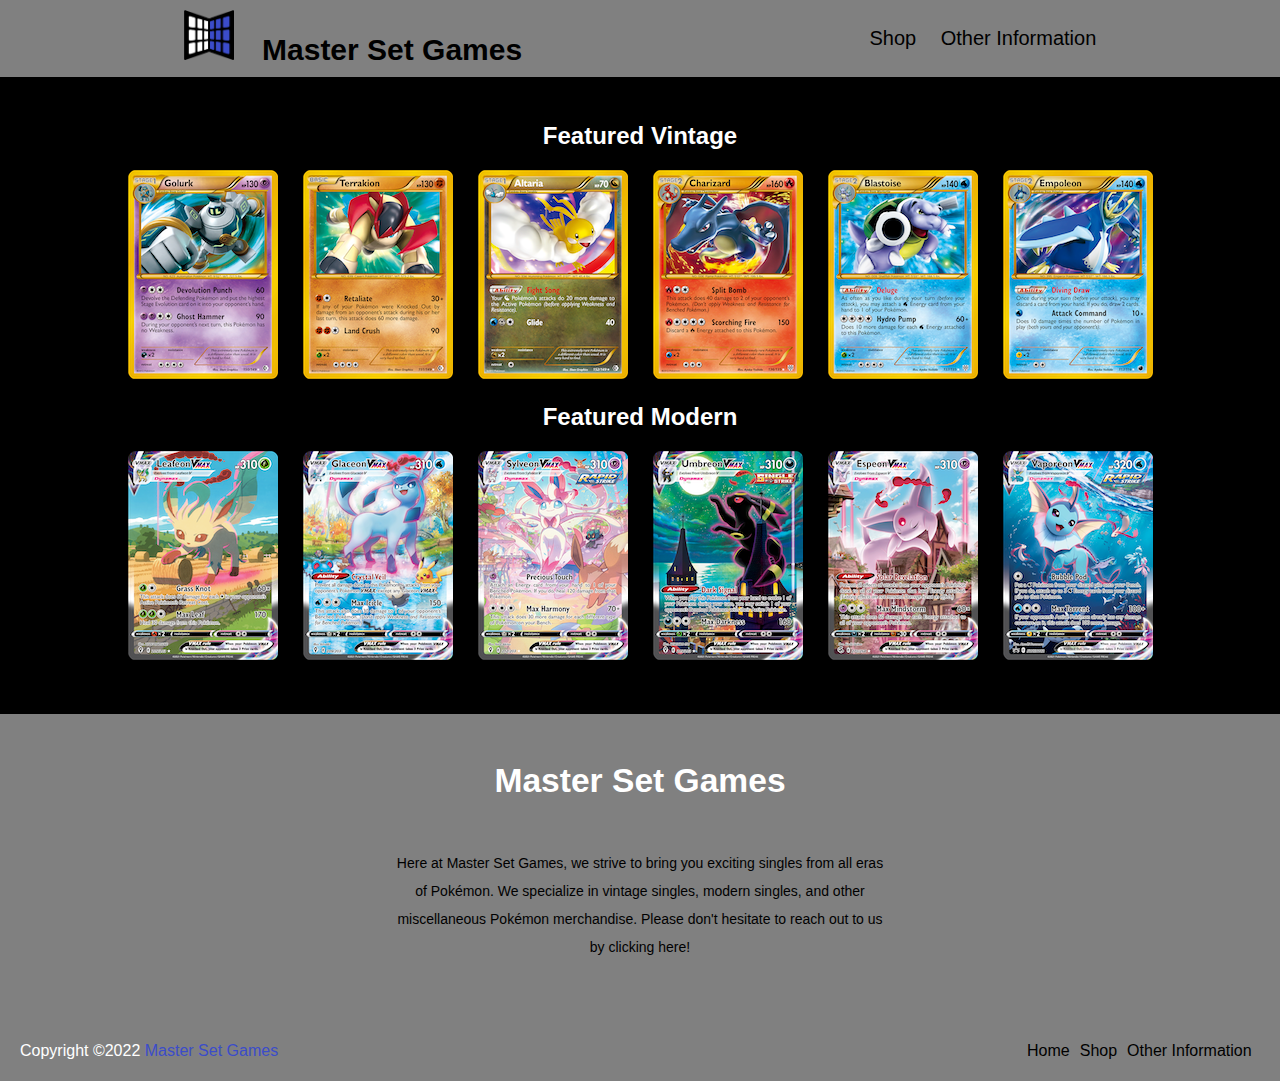
<file: index.html>
<!DOCTYPE html>
<html lang="en">

<head>
  <meta charset="utf-8">
  <meta name="viewport" content="width=device-width, initial-scale=1.0">
  <link rel="stylesheet" href="styles/style.css">
  <title>Master Set Games</title>
  <script type="application/ld+json">
    {
    "@context": "https://schema.org/",
    "@type": "OnlineStore",
    "name": "Master Set Games",
    "legalName": "Master Set Games LLC.",
    "founder": "Drew Upton",
    "owns": [
      "vintage Pokemon singles",
      "modern Pokemon singles",
      "miscellaneous Pokemon products"
    ],
    "seeks": [
      "currency",
      "bulk Pokemon cards"
    ],
    "knowsLanguage": "English",
    "logo": "MSGlogo.png",
    "numberOfEmployees": 3,
    "keywords": [
      "Pokemon",
      "cards",
      "bulk",
      "vintage",
      "modern",
      "singles"
    ]
    }
  </script>
  <style>

    .site {
      display: flex;
      min-height: 100vh;
      flex-direction: column;
    }

    .wrapper {
      flex: 1;
      padding-top: 25px;
      padding-bottom: 50px;
    }

    .carousel1 {
      display: flex;
      flex-direction: row;
      flex-wrap: wrap;
      gap: 25px;
      align-items: center;
      justify-content: center;
    }
    .carousel2 {
      display: flex;
      flex-direction: row;
      flex-wrap: wrap;
      gap: 25px;
      align-items: center;
      justify-content: center;
    }
    .heading1 {
      align-items: center;
      justify-content: center;
      text-align: center;
    }

    .heading2 {
      align-items: center;
      justify-content: center;
      text-align: center;
    }

  </style>
</head>

<body class="site">

  <header class="header">
    <div class="headerleft">
      <a href="index.html">
        <img src="images/MSGlogo.png"
          alt="Master Set Games logo"
          height="50"
          width="50">
      </a>
      <a href="index.html">Master Set Games</a>
    </div>
    <nav class="headerright">
      <a href="shop.html">Shop</a>
      <a href="information.html">Other Information</a>
    </nav>
  </header>

  <!-- <header>
    <p class="headerleft">
      <a href="index.html">
        <img src="images/MSGlogo.png"
          alt="Master Set Games logo"
          width="50"
          height="50">
      </a>
    </p>
    <p><a href="index.html">Master Set Games</a></p>
    <nav class="headerright">
      <ul>
         <li><a href="shop.html">Shop</a></li>
         <li><a href="information.html">Other Information</a></li>
      </ul>
    </nav>
  </header> -->

  <div class="wrapper"> <!-- wraps everything between the header and footer -->

    <section id="section1">

      <h2 class="heading1">Featured Vintage</h2>

        <div class="carousel1">
          <a href="shop.html"><img src="images/vintage/golurk.png"
            alt="Golurk Pokemon card"
            title="Golurk"></a>
          <a href="shop.html"><img src="images/vintage/terrakion.png"
            alt="Terrakion Pokemon card"
            title="Terrakion"></a>
          <a href="shop.html"><img src="images/vintage/altaria.png"
            alt="Altaria Pokemon card"
            title="Altaria"></a>
          <a href="shop.html"><img src="images/vintage/charizard.png"
            alt="Charizard Pokemon card"
            title="Charizard"></a>
          <a href="shop.html"><img src="images/vintage/blastoise.png"
            alt="Blastoise Pokemon card"
            title="Blastoise"></a>
          <a href="shop.html"><img src="images/vintage/empoleon.png"
            alt="Empoleon Pokemon card"
            title="Empoleon"></a>
        </div>

    </section>

    <section>

      <h2 class="heading2">Featured Modern</h2>

        <div class="carousel2">
          <a href="shop.html"><img src="images/modern/leafeon.png"
            alt="Leafeon Pokemon card"
            title="Leafeon"></a>
          <a href="shop.html"><img src="images/modern/glaceon.png"
            alt="Glaceon Pokemon card"
            title="Glaceon"></a>
          <a href="shop.html"><img src="images/modern/sylveon.png"
            alt="Sylveon Pokemon card"
            title="Sylveon"></a>
          <a href="shop.html"><img src="images/modern/umbreon.png"
            alt="Umbreon Pokemon card"
            title="Umbreon"></a>
          <a href="shop.html"><img src="images/modern/espeon.png"
            alt="Espeon Pokemon card"
            title="Espeon"></a>
          <a href="shop.html"><img src="images/modern/vaporeon.png"
            alt="Vaporeon Pokemon card"
            title="Vaporeon"></a>
        </div>

    </section>

  </div> <!-- wrapper -->

  <footer class="footer">

    <div class="footertop">
      <h3>Master Set Games</h3>
      <p>Here at Master Set Games, we strive to bring you exciting singles from all eras of Pokémon. We specialize in vintage singles, modern singles, and other miscellaneous Pokémon merchandise. Please don't hesitate to reach out to us <a href="information.html"> by clicking here!</a></p>
    </div>

    <div class="footerbottom">
      <p>copyright &copy;2022 <a href="index.html">Master Set Games</a></p>

      <div class="footermenu">
        <ul>
          <li><a href="index.html">Home</a></li>
          <li><a href="shop.html">Shop</a></li>
          <li><a href="information.html">Other Information</a></li>
        </ul>
      </div>

    </div>

  </footer>

  <script src="scripts/main.js"></script>

</body>
</html>

<!-- notes:

- header???????????
- padding below the table/form in information.html

-->
</file>
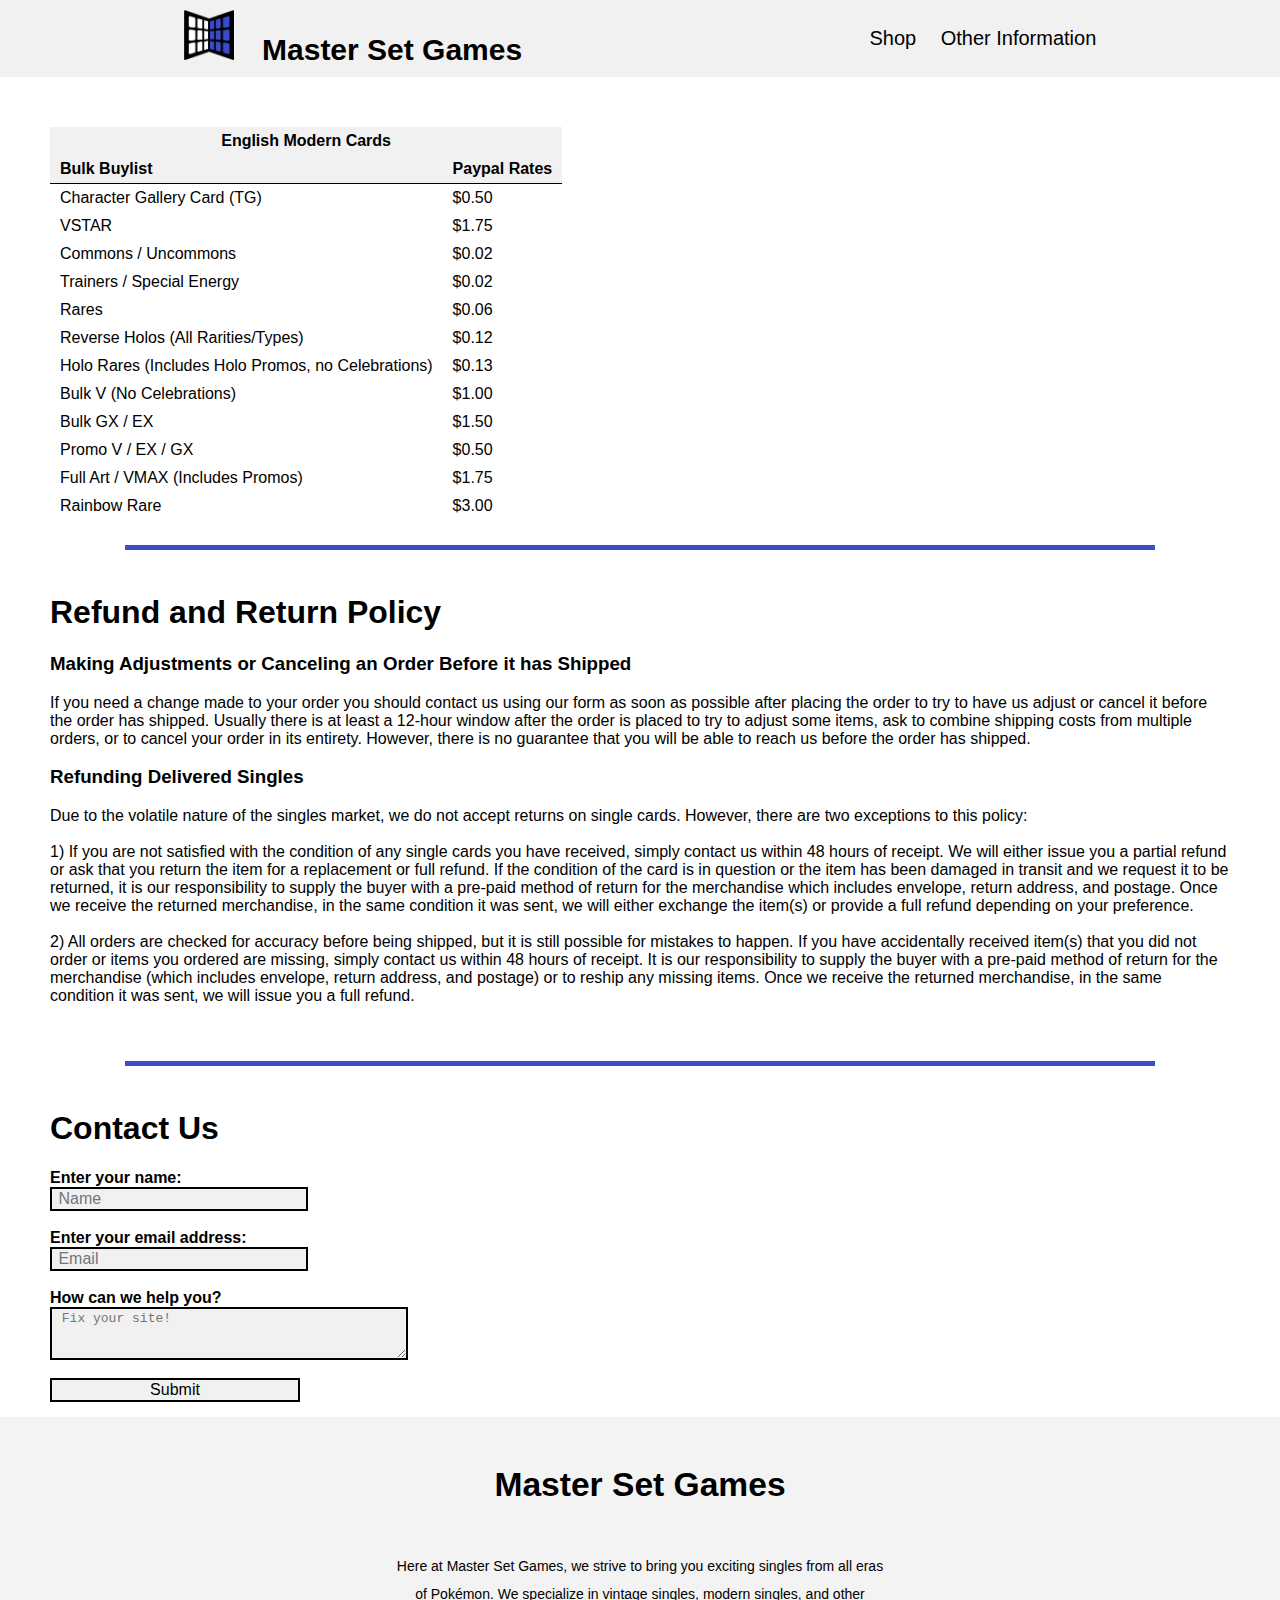
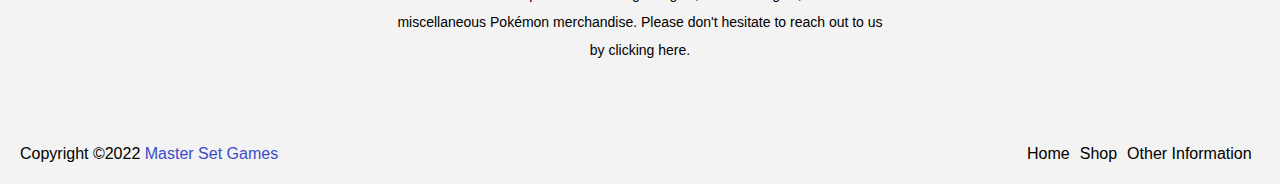
<file: information.html>
<!DOCTYPE html>
<html lang="en">

<head>
  <meta charset="utf-8">
  <meta name="viewport" content="width=device-width, initial-scale=1.0">
  <link rel="stylesheet" href="styles/style.css">
  <title>Master Set Games</title>
  <style>

    .site {
      display: flex;
      min-height: 100vh;
      flex-direction: column;
    }

    /* FORM */
    .basicform label {
      background-color: white;
      color: black;
      font-weight: bold;
      font-family: sans-serif;
    }

    .basicform input {
      display: flex;
      font-size: 100%;
      width: 250px;
      border: 2px solid black;
      background-color: #f1f1f1;
      color: black;
      justify-content: center;
    }

    .basicform textarea {
      display: flex;
      font-size: 100%;
      width: 350px;
      border: 2px solid black;
      background-color: #f1f1f1;
      color: black;
    }

    .submit:hover {
      background-color: #ddd;
      color: black;
    }

    .submit:active {
      background-color: #3b4cca;
      color: white;
    }

    .form {
      padding-left: 50px;
      padding-right: 50px;
      padding-top: 15px;
      padding-bottom: 15px;
    }

    /* PARAGRAPHS */
    .refund-return {
      padding-left: 50px;
      padding-right: 50px;
      padding-top: 15px;
      padding-bottom: 15px;
    }

    .sorting-shipping {
      padding-left: 50px;
      padding-right: 50px;
      padding-top: 15px;
      padding-bottom: 15px;
    }

    /* TABLE */
    table {
      margin-bottom: 15px;
      margin-left: 50px;
      margin-top: 50px;
      border-collapse: collapse;
    }

    thead {
      background-color: #f1f1f1;
      font-weight: bold;
      border-bottom: 1px solid black;
    }

    th, td {
      padding: 5px 10px;
    }

    .center {
      text-align: center;
    }

    .rowhover:hover {
      background-color: #f1f1f1;
      color: #3b4cca;
    }

    /* LINE BREAKS */
    hr {
      height:5px;
      margin-right: 125px;
      margin-left: 125px;
      margin-top: 25px;
      border-width:0;
      color:#3b4cca;
      background-color:#3b4cca
    }

  </style>
</head>

<body class="site">

  <header class="header">
    <div class="headerleft">
      <a href="index.html">
        <img src="images/MSGlogo.png"
          alt="Master Set Games logo"
          height="50"
          width="50">
      </a>
      <a href="index.html">Master Set Games</a>
    </div>
    <nav class="headerright">
      <a href="shop.html">Shop</a>
      <a href="information.html">Other Information</a>
    </nav>
  </header>

  <div class="wrapper"> <!-- wraps everything between the header and footer -->

    <section class="buylist">
      <table>
        <thead>
          <tr>
            <th colspan="2">English Modern Cards</th>
          </tr>
          <tr>
            <td>Bulk Buylist</td>
            <td>Paypal Rates</td>
          </tr>
        </thead>

        <tbody>
          <tr class="rowhover">
            <td>Character Gallery Card (TG)</td>
            <td>$0.50</td>
          </tr>
          <tr class="rowhover">
            <td>VSTAR</td>
            <td>$1.75</td>
          </tr>
          <tr class="rowhover">
            <td>Commons / Uncommons</td>
            <td>$0.02</td>
          </tr>
          <tr class="rowhover">
            <td>Trainers / Special Energy</td>
            <td>$0.02</td>
          </tr>
          <tr class="rowhover">
            <td>Rares</td>
            <td>$0.06</td>
          </tr>
          <tr class="rowhover">
            <td>Reverse Holos (All Rarities/Types)</td>
            <td>$0.12</td>
          </tr>
          <tr class="rowhover">
            <td>Holo Rares (Includes Holo Promos, no Celebrations)</td>
            <td>$0.13</td>
          </tr>
          <tr class="rowhover">
            <td>Bulk V (No Celebrations)</td>
            <td>$1.00</td>
          </tr>
          <tr class="rowhover">
            <td>Bulk GX / EX</td>
            <td>$1.50</td>
          </tr>
          <tr class="rowhover">
            <td>Promo V / EX / GX</td>
            <td>$0.50</td>
          </tr>
          <tr class="rowhover">
            <td>Full Art / VMAX (Includes Promos)</td>
            <td>$1.75</td>
          </tr>
          <tr class="rowhover">
            <td>Rainbow Rare</td>
            <td>$3.00</td>
          </tr>
        </tbody>

      </table>
    </section>

    <hr>

    <section class="refund-return">
      <h1> Refund and Return Policy</h1>

      <h3>Making Adjustments or Canceling an Order Before it has Shipped</h3>
      <p> If you need a change made to your order you should contact us using our form as soon as possible after placing the order to try to have us adjust or cancel it before the order has shipped. Usually there is at least a 12-hour window after the order is placed to try to adjust some items, ask to combine shipping costs from multiple orders, or to cancel your order in its entirety. However, there is no guarantee that you will be able to reach us before the order has shipped. </p>

      <h3>Refunding Delivered Singles</h3>
      <p>Due to the volatile nature of the singles market, we do not accept returns on single cards. However, there are two exceptions to this policy:
      <br>
      <br>
      1) If you are not satisfied with the condition of any single cards you have received, simply contact us within 48 hours of receipt. We will either issue you a partial refund or ask that you return the item for a replacement or full refund. If the condition of the card is in question or the item has been damaged in transit and we request it to be returned, it is our responsibility to supply the buyer with a pre-paid method of return for the merchandise which includes envelope, return address, and postage. Once we receive the returned merchandise, in the same condition it was sent, we will either exchange the item(s) or provide a full refund depending on your preference.
      <br>
      <br>
      2) All orders are checked for accuracy before being shipped, but it is still possible for mistakes to happen. If you have accidentally received item(s) that you did not order or items you ordered are missing, simply contact us within 48 hours of receipt. It is our responsibility to supply the buyer with a pre-paid method of return for the merchandise (which includes envelope, return address, and postage) or to reship any missing items. Once we receive the returned merchandise, in the same condition it was sent, we will issue you a full refund.</p>
    </section>

    <hr>

    <section class="form">
      <h1> Contact Us</h1>
      <form action="scripts/action.php" method="post" class="basicform">
        <label for="name">Enter your name:</label>
        <input type="text" placeholder=" Name" name="name" id="name" required>
      <br>
        <label for="email">Enter your email address:</label>
        <input type="text" placeholder=" Email" name="email" id="email" required>
      <br>
        <label for="help">How can we help you?</label>
        <textarea name="help" id="help" placeholder=" Fix your site!" rows="3" cols="50"></textarea>
      <br>
        <input type="submit" value="Submit" class="submit">
      </form>
    </section>

  </div> <!-- wrapper -->

  <footer>

    <div class="footertop">
      <h3>Master Set Games</h3>
      <p>Here at Master Set Games, we strive to bring you exciting singles from all eras of Pokémon. We specialize in vintage singles, modern singles, and other miscellaneous Pokémon merchandise. Please don't hesitate to reach out to us <a href="information.html"> by clicking here.</a></p>
    </div>

    <div class="footerbottom">
      <p>copyright &copy;2022 <a href="index.html">Master Set Games</a></p>

      <div class="footermenu">
        <ul>
          <li><a href="index.html">Home</a></li>
          <li><a href="shop.html">Shop</a></li>
          <li><a href="information.html">Other Information</a></li>
        </ul>
      </div>

    </div>

  </footer>

</body>
</html>
</file>
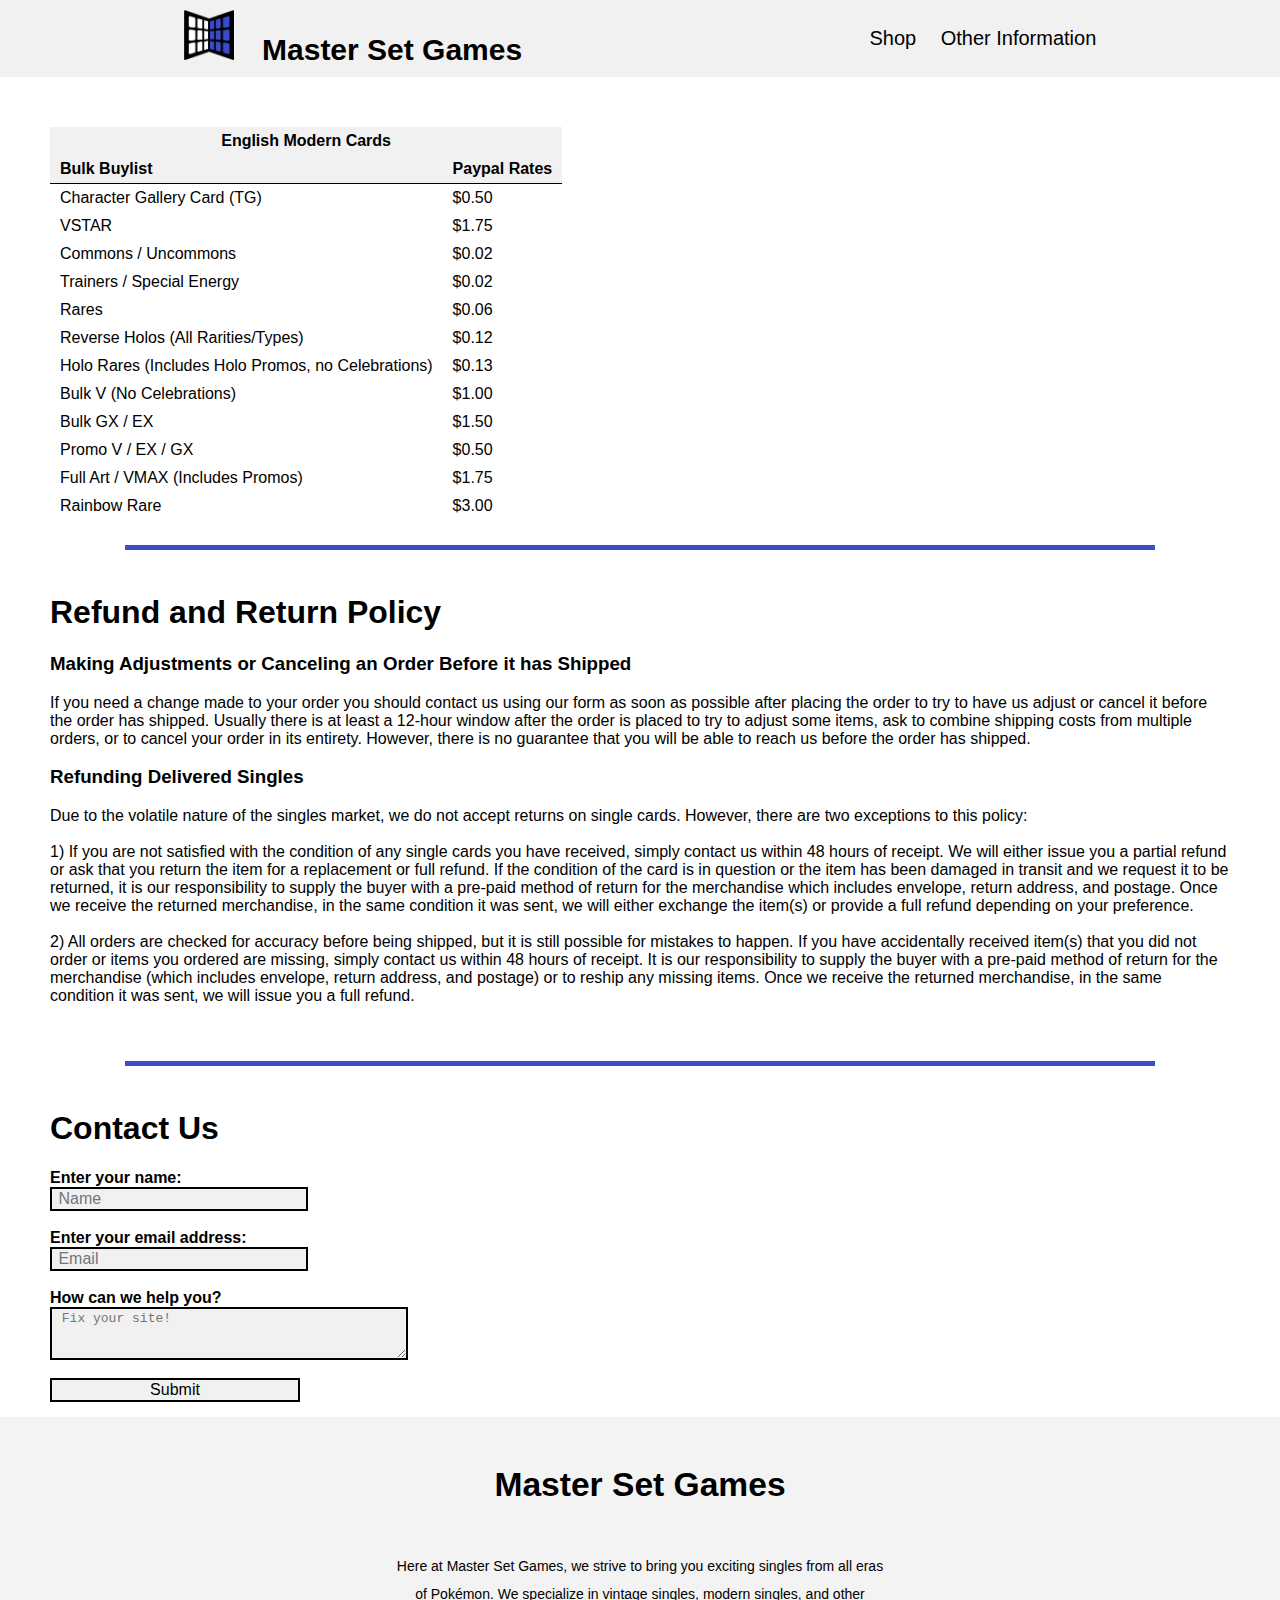
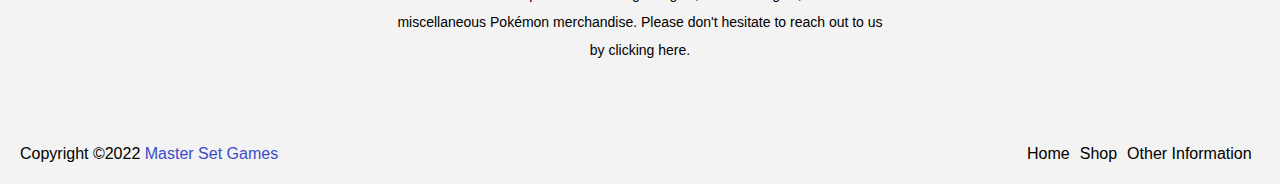
<file: other.html>
<!DOCTYPE html>
<html lang="en">

<head>
  <meta charset="utf-8">
  <meta name="viewport" content="width=device-width, initial-scale=1.0">
  <link rel="stylesheet" href="styles/style.css">
  <title>Master Set Games</title>
  <style>

    .site {
      display: flex;
      min-height: 100vh;
      flex-direction: column;
    }

    /* FORM */
    .basicform label {
      background-color: white;
      color: black;
      font-weight: bold;
      font-family: sans-serif;
    }

    .basicform input {
      display: flex;
      font-size: 100%;
      width: 250px;
      border: 2px solid black;
      background-color: #f1f1f1;
      color: black;
      justify-content: center;
    }

    .basicform textarea {
      display: flex;
      font-size: 100%;
      width: 350px;
      border: 2px solid black;
      background-color: #f1f1f1;
      color: black;
    }

    .submit:hover {
      background-color: #ddd;
      color: black;
    }

    .submit:active {
      background-color: #3b4cca;
      color: white;
    }

    .form {
      padding-left: 50px;
      padding-right: 50px;
      padding-top: 15px;
      padding-bottom: 15px;
    }

    /* PARAGRAPHS */
    .refund-return {
      padding-left: 50px;
      padding-right: 50px;
      padding-top: 15px;
      padding-bottom: 15px;
    }

    .sorting-shipping {
      padding-left: 50px;
      padding-right: 50px;
      padding-top: 15px;
      padding-bottom: 15px;
    }

    /* TABLE */
    table {
      margin-bottom: 15px;
      margin-left: 50px;
      margin-top: 50px;
      border-collapse: collapse;
    }

    thead {
      background-color: #f1f1f1;
      font-weight: bold;
      border-bottom: 1px solid black;
    }

    th, td {
      padding: 5px 10px;
    }

    .center {
      text-align: center;
    }

    .rowhover:hover {
      background-color: #f1f1f1;
      color: #3b4cca;
    }

    /* LINE BREAKS */
    hr {
      height:5px;
      margin-right: 125px;
      margin-left: 125px;
      margin-top: 25px;
      border-width:0;
      color:#3b4cca;
      background-color:#3b4cca
    }

  </style>
</head>

<body class="site">

  <header class="header">
    <div class="headerleft">
      <a href="index.html">
        <img src="images/MSGlogo.png"
          alt="Master Set Games logo"
          height="50"
          width="50">
      </a>
      <a href="index.html">Master Set Games</a>
    </div>
    <nav class="headerright">
      <a href="shop.html">Shop</a>
      <a href="other.html">Other Information</a>
    </nav>
  </header>

  <div class="wrapper"> <!-- wraps everything between the header and footer -->

    <section class="buylist">
      <table>
        <thead>
          <tr>
            <th colspan="2">English Modern Cards</th>
          </tr>
          <tr>
            <td>Bulk Buylist</td>
            <td>Paypal Rates</td>
          </tr>
        </thead>

        <tbody>
          <tr class="rowhover">
            <td>Character Gallery Card (TG)</td>
            <td>$0.50</td>
          </tr>
          <tr class="rowhover">
            <td>VSTAR</td>
            <td>$1.75</td>
          </tr>
          <tr class="rowhover">
            <td>Commons / Uncommons</td>
            <td>$0.02</td>
          </tr>
          <tr class="rowhover">
            <td>Trainers / Special Energy</td>
            <td>$0.02</td>
          </tr>
          <tr class="rowhover">
            <td>Rares</td>
            <td>$0.06</td>
          </tr>
          <tr class="rowhover">
            <td>Reverse Holos (All Rarities/Types)</td>
            <td>$0.12</td>
          </tr>
          <tr class="rowhover">
            <td>Holo Rares (Includes Holo Promos, no Celebrations)</td>
            <td>$0.13</td>
          </tr>
          <tr class="rowhover">
            <td>Bulk V (No Celebrations)</td>
            <td>$1.00</td>
          </tr>
          <tr class="rowhover">
            <td>Bulk GX / EX</td>
            <td>$1.50</td>
          </tr>
          <tr class="rowhover">
            <td>Promo V / EX / GX</td>
            <td>$0.50</td>
          </tr>
          <tr class="rowhover">
            <td>Full Art / VMAX (Includes Promos)</td>
            <td>$1.75</td>
          </tr>
          <tr class="rowhover">
            <td>Rainbow Rare</td>
            <td>$3.00</td>
          </tr>
        </tbody>

      </table>
    </section>

    <hr>

    <section class="refund-return">
      <h1> Refund and Return Policy</h1>

      <h3>Making Adjustments or Canceling an Order Before it has Shipped</h3>
      <p> If you need a change made to your order you should contact us using our form as soon as possible after placing the order to try to have us adjust or cancel it before the order has shipped. Usually there is at least a 12-hour window after the order is placed to try to adjust some items, ask to combine shipping costs from multiple orders, or to cancel your order in its entirety. However, there is no guarantee that you will be able to reach us before the order has shipped. </p>

      <h3>Refunding Delivered Singles</h3>
      <p>Due to the volatile nature of the singles market, we do not accept returns on single cards. However, there are two exceptions to this policy:
      <br>
      <br>
      1) If you are not satisfied with the condition of any single cards you have received, simply contact us within 48 hours of receipt. We will either issue you a partial refund or ask that you return the item for a replacement or full refund. If the condition of the card is in question or the item has been damaged in transit and we request it to be returned, it is our responsibility to supply the buyer with a pre-paid method of return for the merchandise which includes envelope, return address, and postage. Once we receive the returned merchandise, in the same condition it was sent, we will either exchange the item(s) or provide a full refund depending on your preference.
      <br>
      <br>
      2) All orders are checked for accuracy before being shipped, but it is still possible for mistakes to happen. If you have accidentally received item(s) that you did not order or items you ordered are missing, simply contact us within 48 hours of receipt. It is our responsibility to supply the buyer with a pre-paid method of return for the merchandise (which includes envelope, return address, and postage) or to reship any missing items. Once we receive the returned merchandise, in the same condition it was sent, we will issue you a full refund.</p>
    </section>

    <hr>

    <section class="form">
      <h1> Contact Us</h1>
      <form action="scripts/action.php" method="post" class="basicform">
        <label for="name">Enter your name:</label>
        <input type="text" placeholder=" Name" name="name" id="name" required>
      <br>
        <label for="email">Enter your email address:</label>
        <input type="text" placeholder=" Email" name="email" id="email" required>
      <br>
        <label for="help">How can we help you?</label>
        <textarea name="help" id="help" placeholder=" Fix your site!" rows="3" cols="50"></textarea>
      <br>
        <input type="submit" value="Submit" class="submit">
      </form>
    </section>

  </div> <!-- wrapper -->

  <footer>

    <div class="footertop">
      <h3>Master Set Games</h3>
      <p>Here at Master Set Games, we strive to bring you exciting singles from all eras of Pokémon. We specialize in vintage singles, modern singles, and other miscellaneous Pokémon merchandise. Please don't hesitate to reach out to us <a href="other.html"> by clicking here.</a></p>
    </div>

    <div class="footerbottom">
      <p>copyright &copy;2022 <a href="index.html">Master Set Games</a></p>

      <div class="footermenu">
        <ul>
          <li><a href="index.html">Home</a></li>
          <li><a href="shop.html">Shop</a></li>
          <li><a href="other.html">Other Information</a></li>
        </ul>
      </div>

    </div>

  </footer>

</body>
</html>
</file>
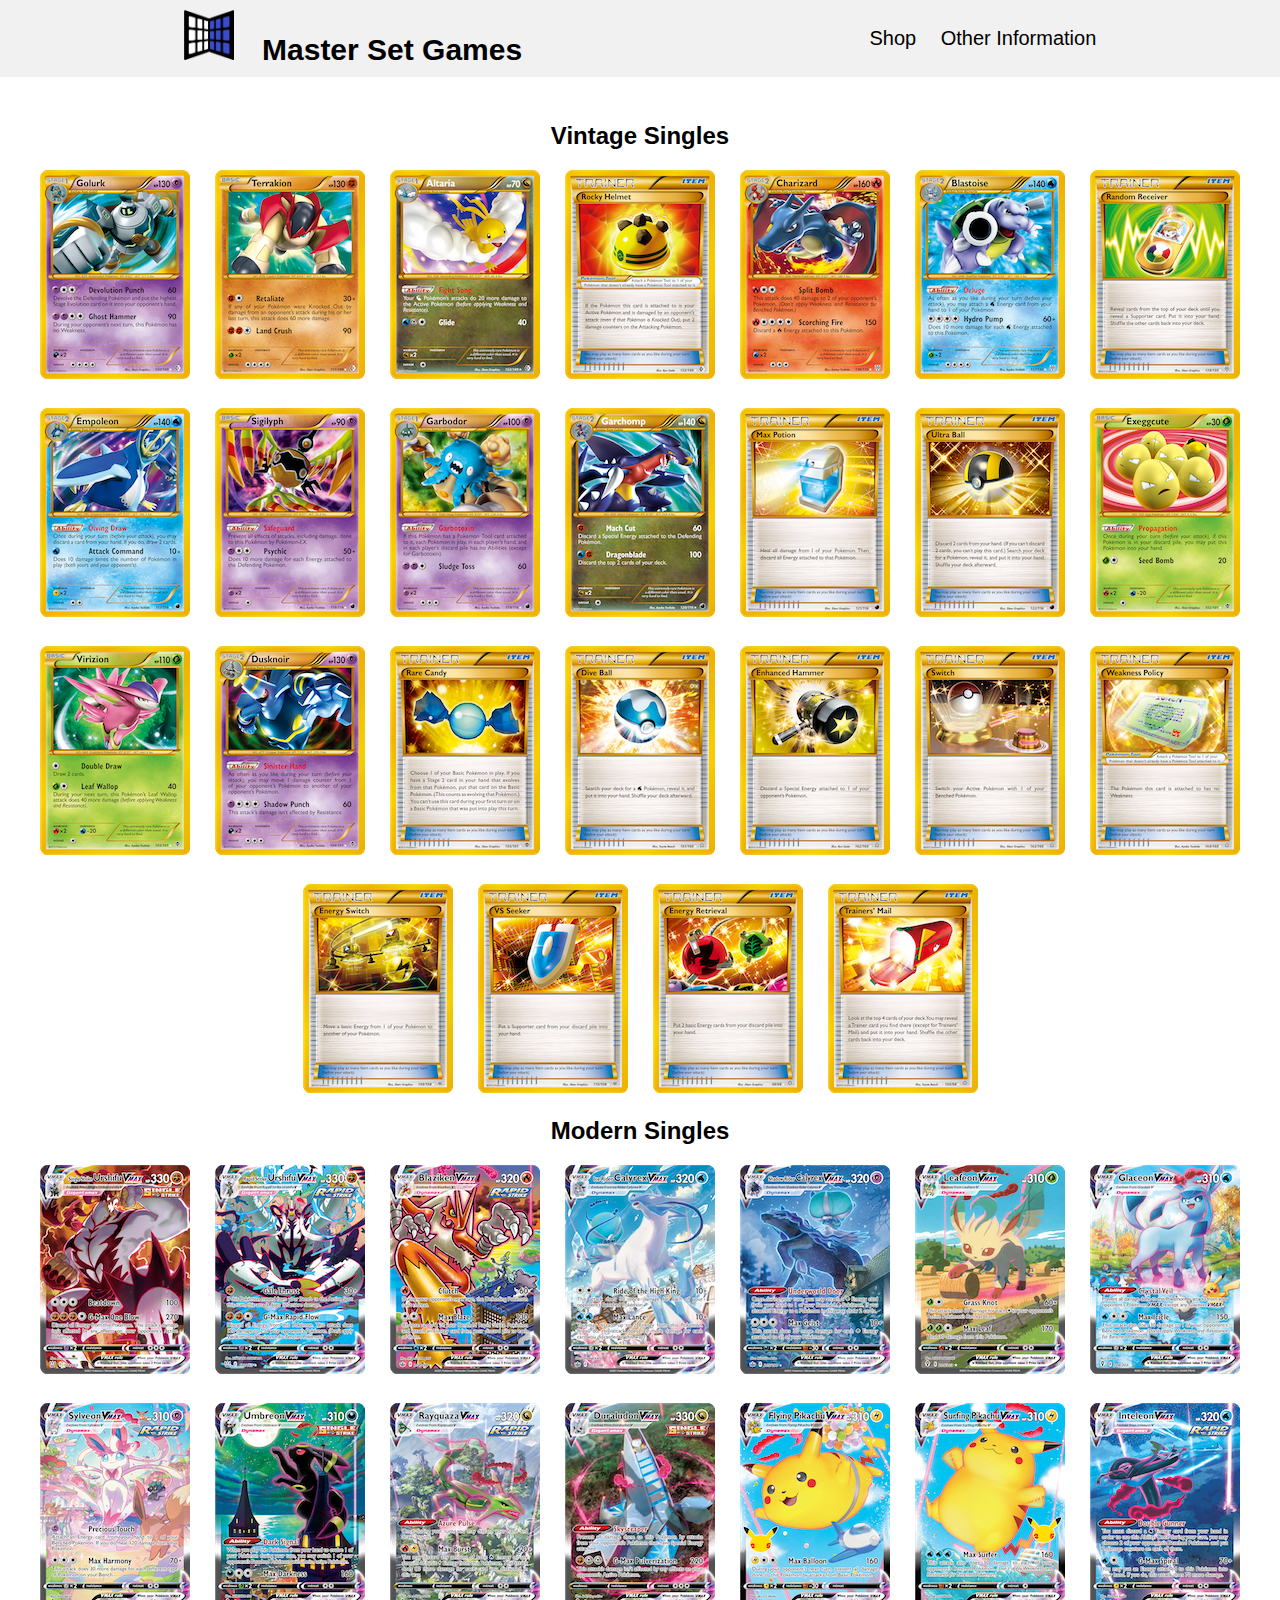
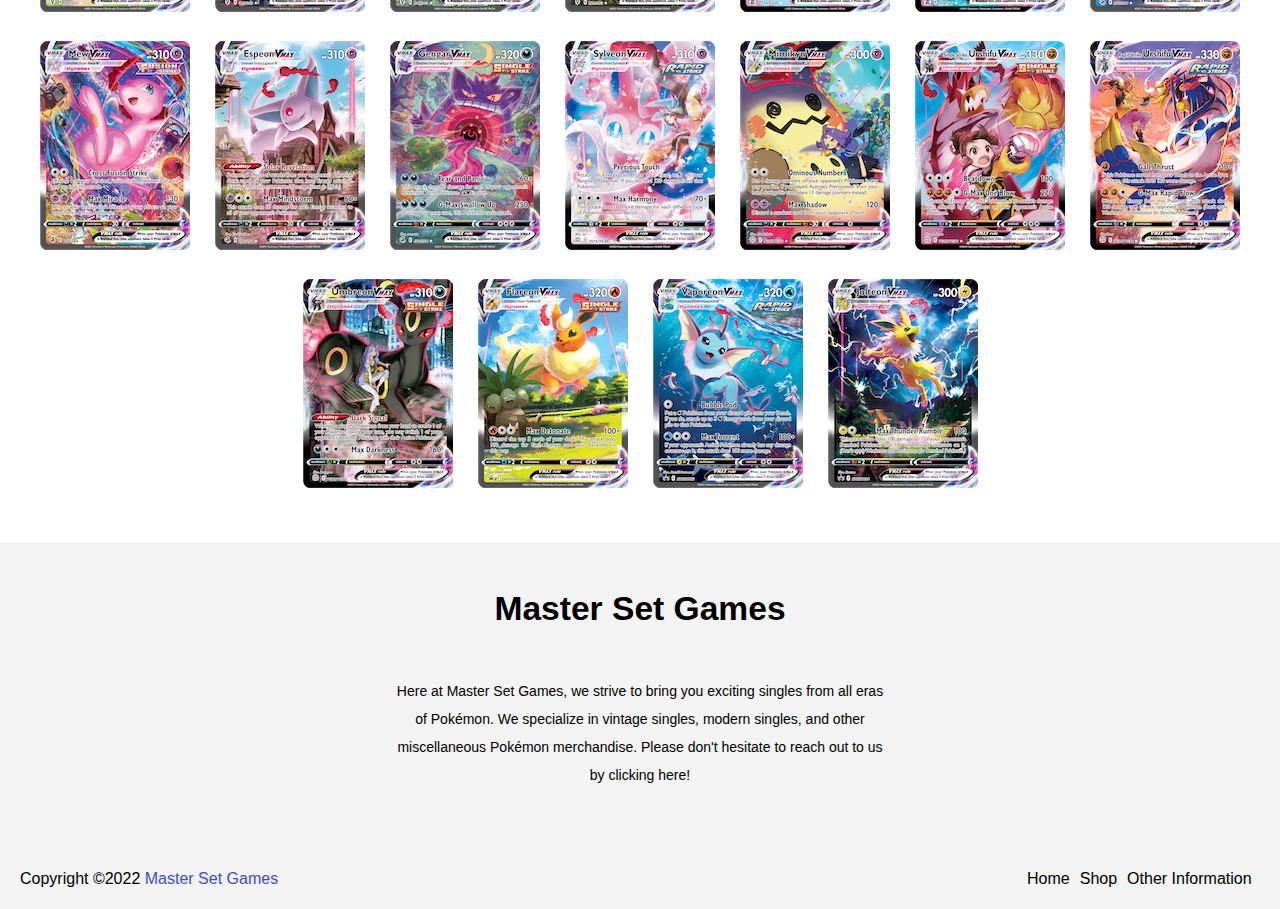
<file: shop.html>
<!DOCTYPE html>
<html lang="en">

<head>
  <meta charset="utf-8">
  <meta name="viewport" content="width=device-width, initial-scale=1.0">
  <link rel="stylesheet" href="styles/style.css">
  <title>Master Set Games</title>
  <style>

    .site {
      display: flex;
      min-height: 100vh;
      flex-direction: column;
    }

    .wrapper {
      flex: 1;
      padding-top: 25px;
      padding-bottom: 50px;
    }

    .carousel1 {
      display: flex;
      flex-direction: row;
      flex-wrap: wrap;
      gap: 25px;
      align-items: center;
      justify-content: center;
    }
    .carousel2 {
      display: flex;
      flex-direction: row;
      flex-wrap: wrap;
      gap: 25px;
      align-items: center;
      justify-content: center;
    }
    .heading1 {
      align-items: center;
      justify-content: center;
      text-align: center;
    }

    .heading2 {
      align-items: center;
      justify-content: center;
      text-align: center;
    }

  </style>
</head>

<body class="site">

  <header class="header">
    <div class="headerleft">
      <a href="index.html">
        <img src="images/MSGlogo.png"
          alt="Master Set Games logo"
          height="50"
          width="50">
      </a>
      <a href="index.html">Master Set Games</a>
    </div>
    <nav class="headerright">
      <a href="shop.html">Shop</a>
      <a href="information.html">Other Information</a>
    </nav>
  </header>

  <div class="wrapper"> <!-- wraps everything between the header and footer -->

    <section id="section1">

      <h2 class="heading1">Vintage Singles</h2>

        <div class="carousel1">
          <a href="shop.html"><img src="images/vintage/golurk.png"
            alt="Golurk Pokemon card"
            title="Golurk"></a>
          <a href="shop.html"><img src="images/vintage/terrakion.png"
            alt="Terrakion Pokemon card"
            title="Terrakion"></a>
          <a href="shop.html"><img src="images/vintage/altaria.png"
            alt="Altaria Pokemon card"
            title="Altaria"></a>
          <a href="shop.html"><img src="images/vintage/rockyhelmet.png"
            alt="Rocky Helmet Pokemon card"
            title="Rocky Helmet"></a>
          <a href="shop.html"><img src="images/vintage/charizard.png"
            alt="Charizard Pokemon card"
            title="Charizard"></a>
          <a href="shop.html"><img src="images/vintage/blastoise.png"
            alt="Blastoise Pokemon card"
            title="Blastoise"></a>
          <a href="shop.html"><img src="images/vintage/randomreceiver.png"
            alt="Random Receiver Pokemon card"
            title="Random Receiver"></a>
          <a href="shop.html"><img src="images/vintage/empoleon.png"
            alt="Empoleon Pokemon card"
            title="Empoleon"></a>
          <a href="shop.html"><img src="images/vintage/sigilyph.png"
            alt="Sigilyph Pokemon card"
            title="Sigilyph"></a>
          <a href="shop.html"><img src="images/vintage/garbodor.png"
            alt="Garbodor Pokemon card"
            title="Garbodor"></a>
          <a href="shop.html"><img src="images/vintage/garchomp.png"
            alt="Garchomp Pokemon card"
            title="Garchomp"></a>
          <a href="shop.html"><img src="images/vintage/maxpotion.png"
            alt="Max Potion Pokemon card"
            title="Max Potion"></a>
          <a href="shop.html"><img src="images/vintage/ultraball.png"
            alt="Ultra Ball Pokemon card"
            title="Ultra Ball"></a>
          <a href="shop.html"><img src="images/vintage/exeggcute.png"
            alt="Exeggcute Pokemon card"
            title="Exeggcute"></a>
          <a href="shop.html"><img src="images/vintage/virizion.png"
            alt="Virizion Pokemon card"
            title="Virizion"></a>
          <a href="shop.html"><img src="images/vintage/dusknoir.png"
            alt="Dusknoir Pokemon card"
            title="Dusknoir"></a>
          <a href="shop.html"><img src="images/vintage/rarecandy.png"
            alt="Rare Candy Pokemon card"
            title="Rare Candy"></a>
          <a href="shop.html"><img src="images/vintage/diveball.png"
            alt="Dive Ball Pokemon card"
            title="Dive Ball"></a>
          <a href="shop.html"><img src="images/vintage/enhancedhammer.png"
            alt="Enhanced Hammer Pokemon card"
            title="Enhanced Hammer"></a>
          <a href="shop.html"><img src="images/vintage/switch.png"
            alt="Switch Pokemon card"
            title="Switch"></a>
          <a href="shop.html"><img src="images/vintage/weaknesspolicy.png"
            alt="Weakness Policy Pokemon card"
            title="Weakness Policy"></a>
          <a href="shop.html"><img src="images/vintage/energyswitch.png"
            alt="Energy Switch Pokemon card"
            title="Energy Switch"></a>
          <a href="shop.html"><img src="images/vintage/vsseeker.png"
            alt="VS Seeker Pokemon card"
            title="VS Seeker"></a>
          <a href="shop.html"><img src="images/vintage/energyretrieval.png"
            alt="Energy Retrieval Pokemon card"
            title="Energy Retrieval"></a>
          <a href="shop.html"><img src="images/vintage/trainersmail.png"
            alt="Trainers' Mail Pokemon card"
            title="Trainers' Mail"></a>
        </div>

    </section>

    <section>

      <h2 class="heading2">Modern Singles</h2>

        <div class="carousel2">
          <a href="shop.html"><img src="images/modern/ssurshifu.png"
            alt="Single Strike Urshifu Pokemon card"
            title="Single Strike Urshifu"></a>
          <a href="shop.html"><img src="images/modern/rsurshifu.png"
            alt="Rapid Strike Urshifu Pokemon card"
            title="Rapid Strike Urshifu"></a>
          <a href="shop.html"><img src="images/modern/blaziken.png"
            alt="Blaziken Pokemon card"
            title="Blaziken"></a>
          <a href="shop.html"><img src="images/modern/iceridercalyrex.png"
            alt="Ice Rider Calyrex Pokemon card"
            title="Ice Rider Calyrex"></a>
          <a href="shop.html"><img src="images/modern/shadowridercalyrex.png"
            alt="Shadow Rider Calyrex Pokemon card"
            title="Shadow Rider Calyrex"></a>
          <a href="shop.html"><img src="images/modern/leafeon.png"
            alt="Leafeon Pokemon card"
            title="Leafeon"></a>
          <a href="shop.html"><img src="images/modern/glaceon.png"
            alt="Glaceon Pokemon card"
            title="Glaceon"></a>
          <a href="shop.html"><img src="images/modern/sylveon.png"
            alt="Sylveon Pokemon card"
            title="Sylveon"></a>
          <a href="shop.html"><img src="images/modern/umbreon.png"
            alt="Umbreon Pokemon card"
            title="Umbreon"></a>
          <a href="shop.html"><img src="images/modern/rayquaza.png"
            alt="Rayquaza Pokemon card"
            title="Rayquaza"></a>
          <a href="shop.html"><img src="images/modern/duraludon.png"
            alt="Duraludon Pokemon card"
            title="Duraludon"></a>
          <a href="shop.html"><img src="images/modern/flyingpikachu.png"
            alt="Flying Pikachu Pokemon card"
            title="Flying Pikachu"></a>
          <a href="shop.html"><img src="images/modern/surfingpikachu.png"
            alt="Surfing Pikachu Pokemon card"
            title="Surfing Pikachu"></a>
          <a href="shop.html"><img src="images/modern/inteleon.png"
            alt="Inteleon Pokemon card"
            title="Inteleon"></a>
          <a href="shop.html"><img src="images/modern/mew.png"
            alt="Mew Pokemon card"
            title="Mew"></a>
          <a href="shop.html"><img src="images/modern/espeon.png"
            alt="Espeon Pokemon card"
            title="Espeon"></a>
          <a href="shop.html"><img src="images/modern/gengar.png"
            alt="Gengar Pokemon card"
            title="Gengar"></a>
          <a href="shop.html"><img src="images/modern/tgsylveon.png"
            alt="Sylveon Pokemon card"
            title="Sylveon"></a>
          <a href="shop.html"><img src="images/modern/tgmimikyu.png"
            alt="Mimikyu Pokemon card"
            title="Mimikyu"></a>
          <a href="shop.html"><img src="images/modern/tgssurshifu.png"
            alt="Single Strike Urshifu Pokemon card"
            title="Single Strike Urshifu"></a>
          <a href="shop.html"><img src="images/modern/tgrsurshifu.png"
            alt="Rapid Strike Urshifu Pokemon card"
            title="Rapid Strike Urshifu"></a>
          <a href="shop.html"><img src="images/modern/tgumbreon.png"
            alt="Umbreon Pokemon card"
            title="Umbreon"></a>
          <a href="shop.html"><img src="images/modern/flareon.png"
            alt="Flareon Pokemon card"
            title="Flareon"></a>
          <a href="shop.html"><img src="images/modern/vaporeon.png"
            alt="Vaporeon Pokemon card"
            title="Vaporeon"></a>
          <a href="shop.html"><img src="images/modern/jolteon.png"
            alt="Jolteon Pokemon card"
            title="Jolteon"></a>
        </div>

    </section>

  </div> <!-- wrapper -->

  <footer>

    <div class="footertop">
      <h3>Master Set Games</h3>
      <p>Here at Master Set Games, we strive to bring you exciting singles from all eras of Pokémon. We specialize in vintage singles, modern singles, and other miscellaneous Pokémon merchandise. Please don't hesitate to reach out to us <a href="information.html"> by clicking here!</a></p>
    </div>

    <div class="footerbottom">
      <p>copyright &copy;2022 <a href="index.html">Master Set Games</a></p>

      <div class="footermenu">
        <ul>
          <li><a href="index.html">Home</a></li>
          <li><a href="shop.html">Shop</a></li>
          <li><a href="information.html">Other Information</a></li>
        </ul>
      </div>

    </div>

  </footer>

</body>
</html>
</file>
<file: styles/style.css>
html {
  font-size: 100%;
  background-color: #ffffff;
  color: #000;
}

body {
  padding: 0;
  margin: 0;
  font-family: arial, sans-serif;
}





/* HEADER */
header {
  display: flex;
  align-items: center;
  justify-content: space-around;
  flex-wrap: wrap;
  background-color: #f1f1f1;
  padding: 10px 10px;
}

/* header links formatting */
header a {
  color: #000;
  padding: 10px;
  text-decoration: none;
  font-size: 20px;
  border-radius: 5px;
}

/* headerleft formatting */
.headerleft a {
  font-size: 30px;
  font-weight: bold;
}

/* headerright formatting */
.headerright {

}

/* background color changes on mouse-over */
header a:hover {
  background-color: #ddd;
  color: #3b4cca;
}

/* active/current link being clicked */
header a:active {
  background-color: #3b4cca;
  color: white;
}





/* FOOTER */
footer {
  position: relative;
  bottom: 0;
  left: 0;
  right: 0;
  background: #f3f3f3;
  height: auto;
  width: 100vw;
  padding-top: 10px;
  color: #000;
}

/* footer top position/formatting */
.footertop {
  display: flex;
  align-items: center;
  justify-content: center;
  flex-direction: column;
  text-align: center;
  padding-bottom: 35px;
}


/* header (Master Set Games) formatting */
.footertop h3 {
  font-size: 2.1rem;
  font-weight: bold;
  text-transform: capitalize;
  line-height: 3rem;
}

/* paragraph formatting */
.footertop p {
  max-width: 500px;
  margin: 10px auto;
  line-height: 28px;
  font-size: 14px;
  color: #000;
}

.footertop a {
  color: #000;
  text-decoration: none;
}

.footertop a:hover {
  color: #3b4cca;
  background-color: #ddd;
  padding: 5px;
  border-radius: 5px;
}

/* bottom footer formatting */
.footerbottom {
  display: flex;
  background: #f3f3f3;
  width: 97vw;
  padding: 20px;
  padding-bottom: 5px;
  text-align: justify;
  justify-content: space-between;
  text-transform: capitalize;
}

.footerbottom p a {
  color:#3b4cca;
  font-size: 16px;
  text-decoration: none;
}

/* footer menu */
.footermenu ul {
  display: flex;
}

.footermenu ul li {
  padding-right: 10px;
  display: block;
}

.footermenu ul li a {
  color: #000;
  text-decoration: none;
}

.footermenu ul li a:hover {
  color: #3b4cca;
  background-color: #ddd;
  padding: 5px;
  border-radius: 5px;
}

.footermenu ul li a:active {
  background-color: #3b4cca;
  color: white;
}
</file>
